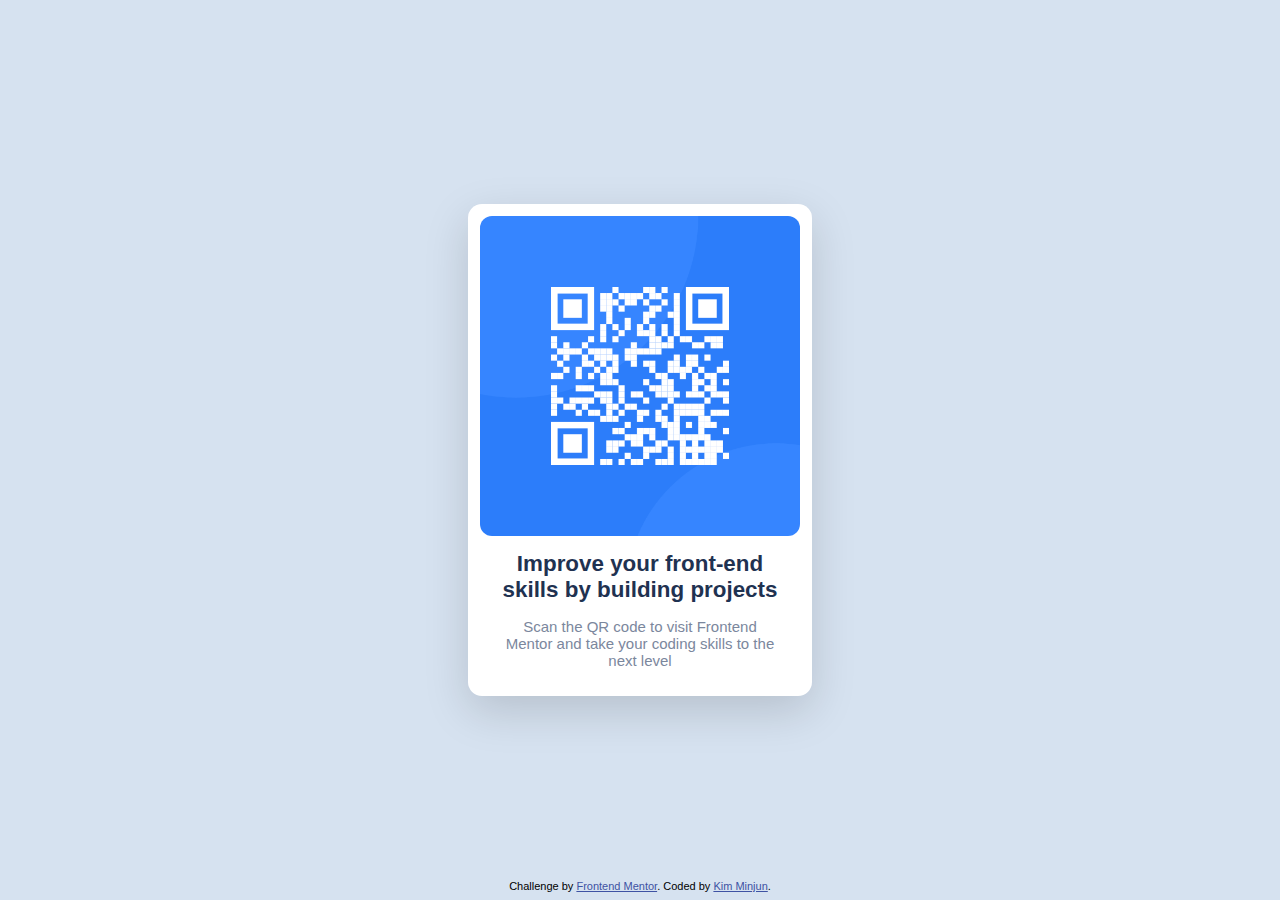
<file: pages/qr-code-component-main/index.html>
<!DOCTYPE html>
<html lang="en">
  <head>
    <meta charset="UTF-8" />
    <meta name="viewport" content="width=device-width, initial-scale=1.0" />
    <!-- displays site properly based on user's device -->

    <link
      rel="icon"
      type="image/png"
      sizes="32x32"
      href="./images/favicon-32x32.png"
    />
    <link rel="stylesheet" href="style.css" />

    <title>Frontend Mentor | QR code component</title>

    <!-- Feel free to remove these styles or customise in your own stylesheet 👍 -->
    <style>
      .attribution {
        font-size: 11px;
        text-align: center;
      }
      .attribution a {
        color: hsl(228, 45%, 44%);
      }
    </style>
  </head>
  <body>
    <div class="card">
      <img src="./images/image-qr-code.png" alt="QR code image" />
      <div>
        <h1 class="card__title">
          Improve your front-end skills by building projects
        </h1>
        <p class="card__description">
          Scan the QR code to visit Frontend Mentor and take your coding skills
          to the next level
        </p>
      </div>
    </div>

    <div class="attribution">
      Challenge by
      <a href="https://www.frontendmentor.io?ref=challenge" target="_blank"
        >Frontend Mentor</a
      >. Coded by <a href="#">Kim Minjun</a>.
    </div>
  </body>
</html>
</file>
<file: pages/qr-code-component-main/style.css>
@import url("https://fonts.google.com/specimen/Outfit");

:root {
  --color-white: hsl(0, 0%, 100%);
  --color-light-gray: hsl(212, 45%, 89%);
  --color-grayish-blue: hsl(220, 15%, 55%);
  --color-dark-blue: hsl(218, 44%, 22%);
}

html, body {
  margin: 0;
  padding: 0;
}
html {
  height: 100%;
}
body {
  display: flex;
  height: 100vh;
  flex-direction: column;
  justify-content: center;
  align-items: center;
  background-color: var(--color-light-gray);
  font-family: "Outfit", sans-serif;
}

.card {
  width: 20rem;
  background-color: var(--color-white);
  display: flex;
  flex-direction: column;
  align-items: center;
  justify-content: space-around;
  padding: 12px;
  border-radius: 14px;
  box-shadow: rgba(0, 0, 0, 0.15) 0px 15px 45px 0px;
}
.card > img {
  width: 100%;
  border-radius: 12px;
}
.card > div {
  padding: 0px 18px 0px 18px;
}
.card__title {
  font-size: 1.4rem;
  font-weight: 700;
  color: var(--color-dark-blue);
  text-align: center;
}
.card__description {
  font-size: 15px;
  font-weight: 400;
  color: var(--color-grayish-blue);
  text-align: center;
}

.attribution {
  position: absolute;
  bottom: 8px;
}
</file>
